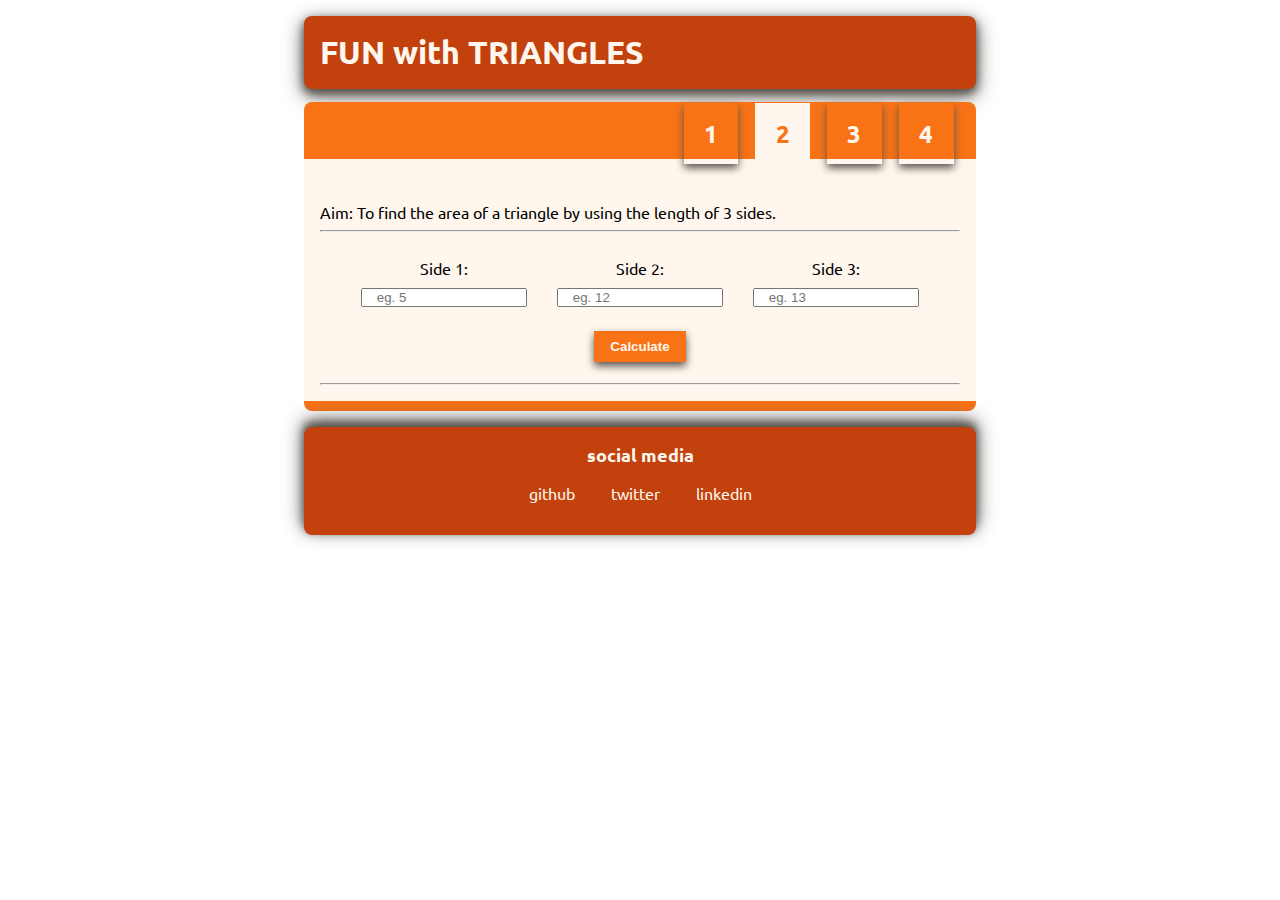
<file: index.html>
<!DOCTYPE html>
<html lang="en">

<head>
    <meta charset="UTF-8">
    <meta http-equiv="X-UA-Compatible" content="IE=edge">
    <meta name="viewport" content="width=device-width, initial-scale=1.0">
    <title>mark12</title>
    <link rel="stylesheet" href="/style.css">
</head>

<body>
    <h1 class="heading">FUN with TRIANGLES</h1>
    <div class="navbar">
        <div class="sub-headings">
            <a href="/isitatriangle.html">
                <h2 class="sub-heading">1</h2>
            </a>
            <a href="/index.html">
                <h2 class="sub-heading active">2</h2>
            </a>
            <a href="/findhypotenuse.html">
                <h2 class="sub-heading">3</h2>
            </a>
            <a href="/quiz.html">
                <h2 class="sub-heading">4</h2>
            </a>
        </div>
        <div class="description">
            Aim: To find the area of a triangle by using the length of 3 sides.
            <hr>
        </div>
    </div>

    <div class="container">
        <div class="side-container">
            <label class="label-input" for="sides">Side 1: </label>
            <input class="sides" type="number" placeholder="eg. 5">
        </div>
        <div class="side-container">
            <label class="label-input" for="sides">Side 2: </label>
            <input class="sides" type="number" placeholder="eg. 12">
        </div>
        <div class="side-container">
            <label class="label-input" for="sides">Side 3: </label>
            <input class="sides" type="number" placeholder="eg. 13">
        </div>
        <br><button id="btn-calculateArea">Calculate</button>

        <hr>
        <p id="outputText"></p>
        <small><p id="outputHint"></p></small>
    </div>

    <div class="footer">
        <div class="footer-header">social media</div>
        <ul>
            <li class="list-item-inline">
                <a class="link" href="https://github.com/mridul-arora/"> github </a>
            </li>
            <li class="list-item-inline">
                <a class="link" href="https://twitter.com/mridultwt"> twitter </a>
            </li>
            <li class="list-item-inline">
                <a class="link" href="https://www.linkedin.com/in/mridul-arora">
                    linkedin
                </a>
            </li>
        </ul>
    </div>

    <script type="text/javascript" src="/areaoftriangle.js"></script>
</body>

</html>
</file>
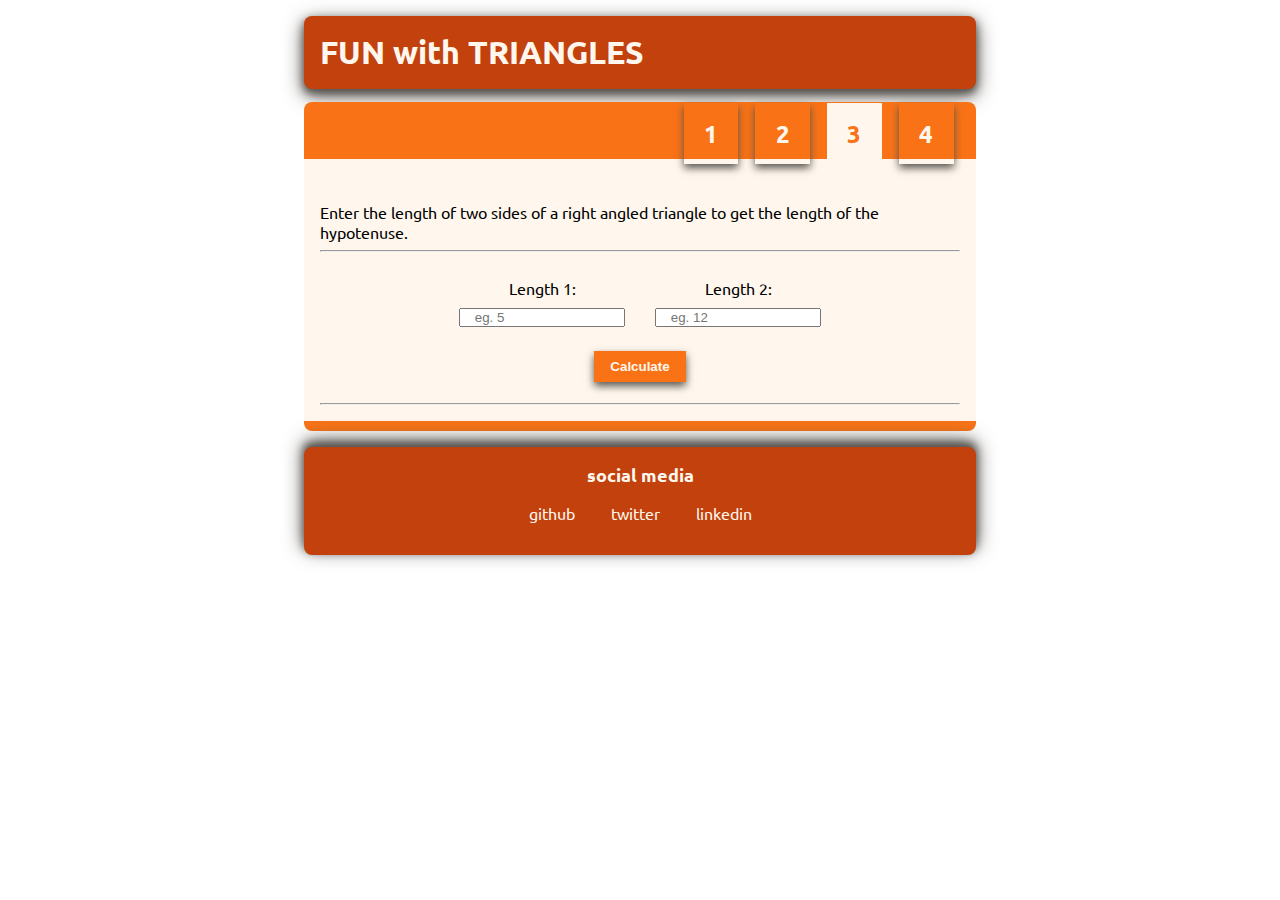
<file: findhypotenuse.html>
<!DOCTYPE html>
<html lang="en">

<head>
    <meta charset="UTF-8">
    <meta http-equiv="X-UA-Compatible" content="IE=edge">
    <meta name="viewport" content="width=device-width, initial-scale=1.0">
    <title>mark12</title>
    <link rel="stylesheet" href="/style.css">
</head>

<body>
    <h1 class="heading">FUN with TRIANGLES</h1>
    <div class="navbar">
        <div class="sub-headings">
            <a href="/isitatriangle.html">
                <h2 class="sub-heading">1</h2>
            </a>
            <a href="/index.html">
                <h2 class="sub-heading">2</h2>
            </a>
            <a href="/findhypotenuse.html">
                <h2 class="sub-heading active">3</h2>
            </a>
            <a href="/quiz.html">
                <h2 class="sub-heading">4</h2>
            </a>
        </div>
        <div class="description">
            Enter the length of two sides of a right angled triangle to get the length of the hypotenuse.
            <hr>
        </div>
    </div>

    <div class="container">
        <div class="angle-container">
            <label class="label-input" for="length">Length 1: </label>
            <input class="length" type="number" placeholder="eg. 5">
        </div>
        <div class="angle-container">
            <label class="label-input" for="length">Length 2: </label>
            <input class="length" type="number" placeholder="eg. 12">
        </div>        
        <br><button id="btn-calculateHypote">Calculate</button>

        <hr>
        <p id="outputText"></p>
        <small><p id="outputHint"></p></small>
    </div>

    <div class="footer">
        <div class="footer-header">social media</div>
        <ul>
            <li class="list-item-inline">
                <a class="link" href="https://github.com/mridul-arora/"> github </a>
            </li>
            <li class="list-item-inline">
                <a class="link" href="https://twitter.com/mridultwt"> twitter </a>
            </li>
            <li class="list-item-inline">
                <a class="link" href="https://www.linkedin.com/in/mridul-arora">
                    linkedin
                </a>
            </li>
        </ul>
    </div>

    <script type="text/javascript" src="/findhypotenuse.js"></script>
</body>

</html>
</file>
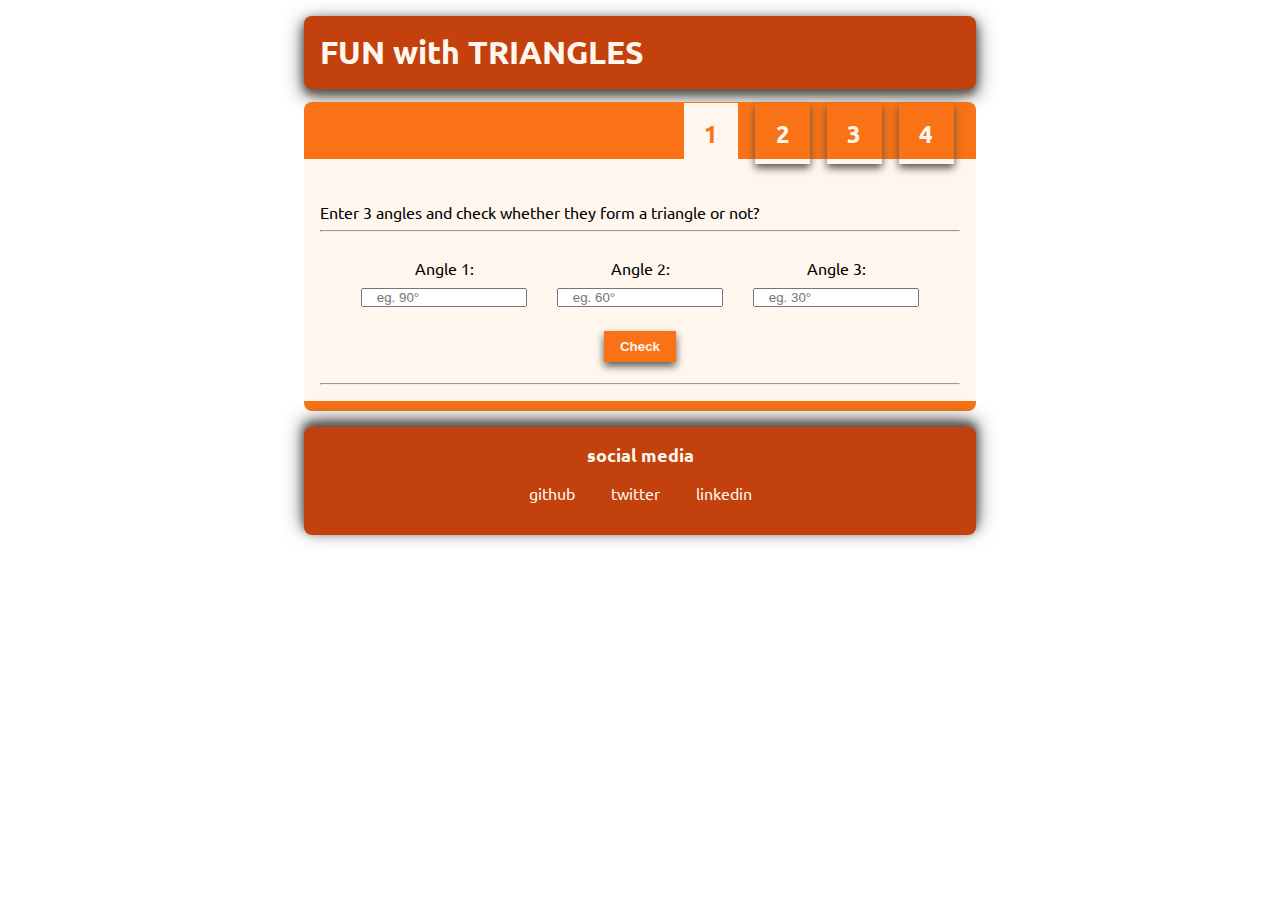
<file: isitatriangle.html>
<!DOCTYPE html>
<html lang="en">

<head>
    <meta charset="UTF-8">
    <meta http-equiv="X-UA-Compatible" content="IE=edge">
    <meta name="viewport" content="width=device-width, initial-scale=1.0">
    <title>mark12</title>
    <link rel="stylesheet" href="/style.css">
</head>

<body>
    <h1 class="heading">FUN with TRIANGLES</h1>
    <div class="navbar">
        <div class="sub-headings">
            <a href="/isitatriangle.html">
                <h2 class="sub-heading active">1</h2>
            </a>
            <a href="/index.html">
                <h2 class="sub-heading">2</h2>
            </a>
            <a href="/findhypotenuse.html">
                <h2 class="sub-heading">3</h2>
            </a>
            <a href="/quiz.html">
                <h2 class="sub-heading">4</h2>
            </a>
        </div>
        <div class="description">
            Enter 3 angles and check whether they form a triangle or not?
            <hr>
        </div>
    </div>

    <div class="container">
        <div class="angle-container">
            <label class="label-input" for="angles">Angle 1: </label>
            <input class="angles" type="number" placeholder="eg. 90°">
        </div>
        <div class="angle-container">
            <label class="label-input" for="angles">Angle 2: </label>
            <input class="angles" type="number" placeholder="eg. 60°">
        </div>
        <div class="angle-container">
            <label class="label-input" for="angles">Angle 3: </label>
            <input class="angles" type="number" placeholder="eg. 30°">
        </div>
        <br><button id="btn-isitatriangle">Check</button>

        <hr>
        <p id="outputText"></p>
        <small><p id="outputHint"></p></small>
    </div>

    <div class="footer">
        <div class="footer-header">social media</div>
        <ul>
            <li class="list-item-inline">
                <a class="link" href="https://github.com/mridul-arora/"> github </a>
            </li>
            <li class="list-item-inline">
                <a class="link" href="https://twitter.com/mridultwt"> twitter </a>
            </li>
            <li class="list-item-inline">
                <a class="link" href="https://www.linkedin.com/in/mridul-arora">
                    linkedin
                </a>
            </li>
        </ul>
    </div>

    <script type="text/javascript" src="/isitatriangle.js"></script>
</body>

</html>
</file>
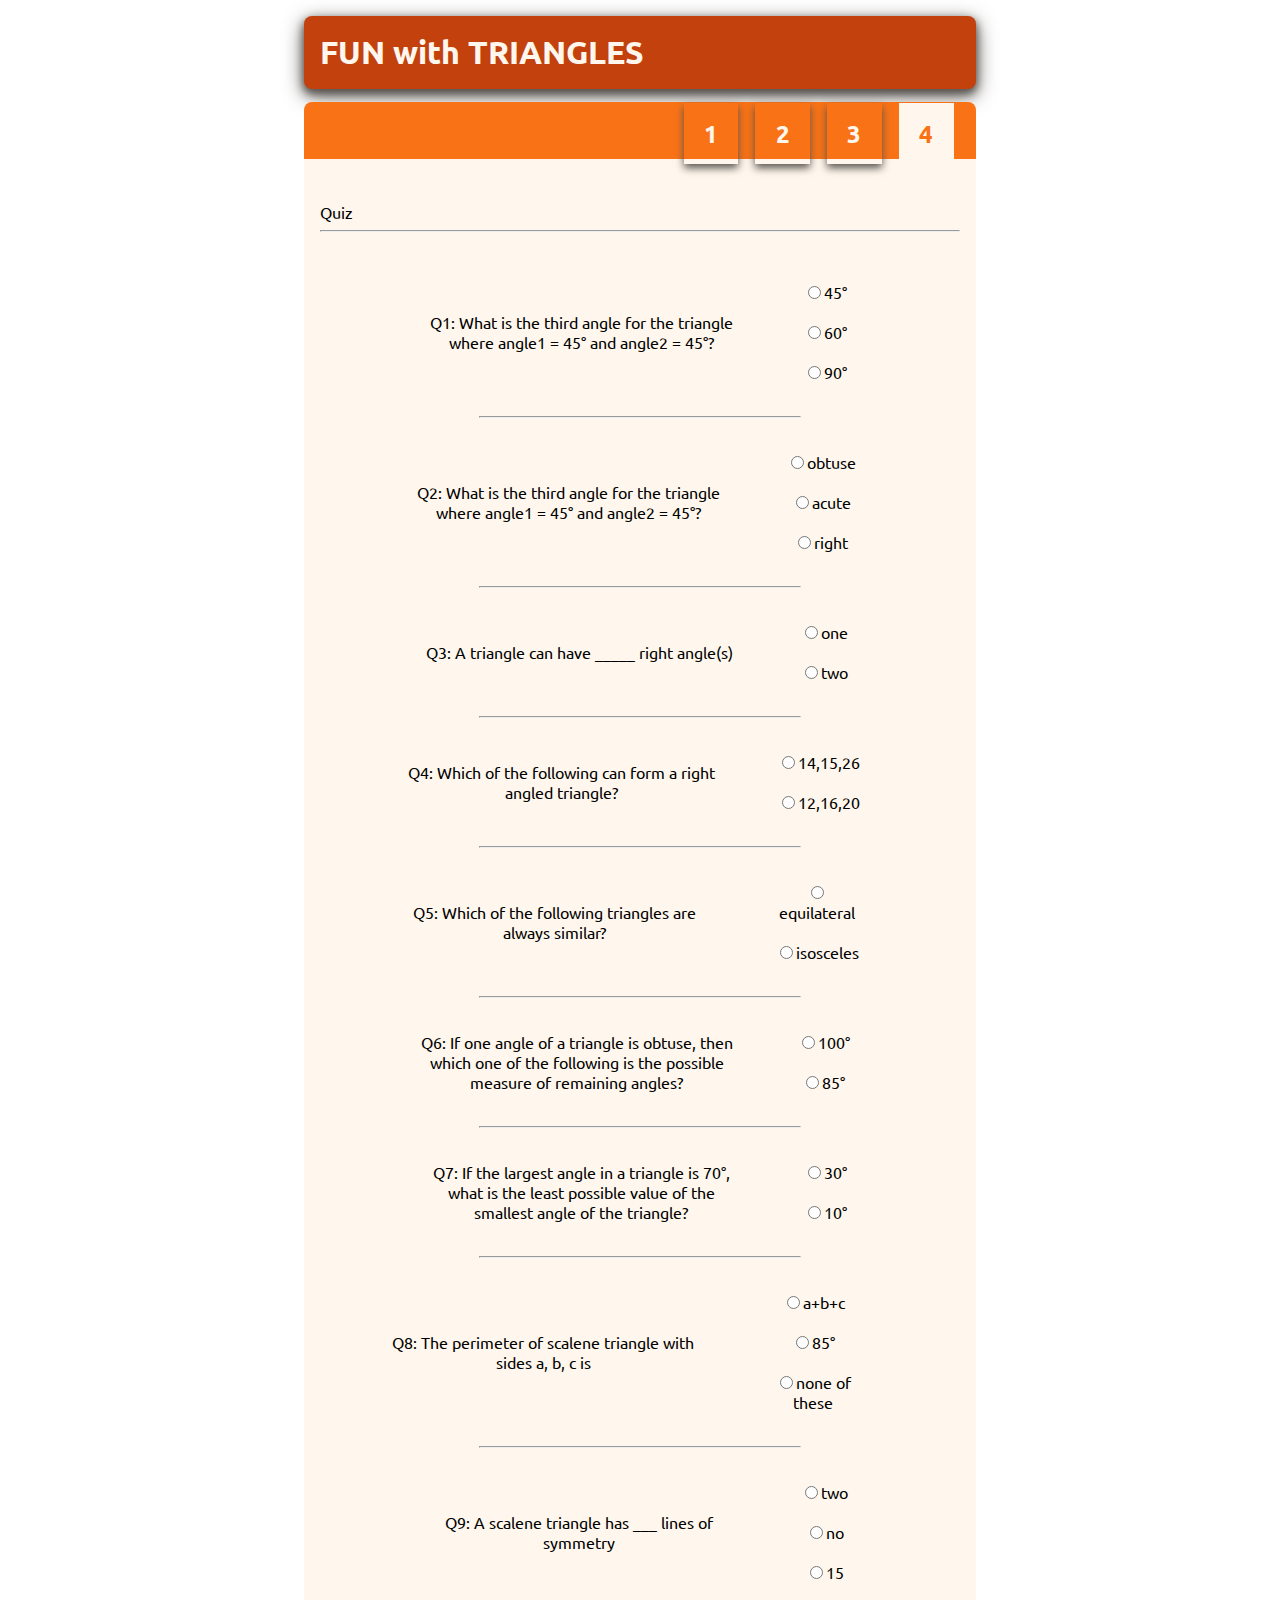
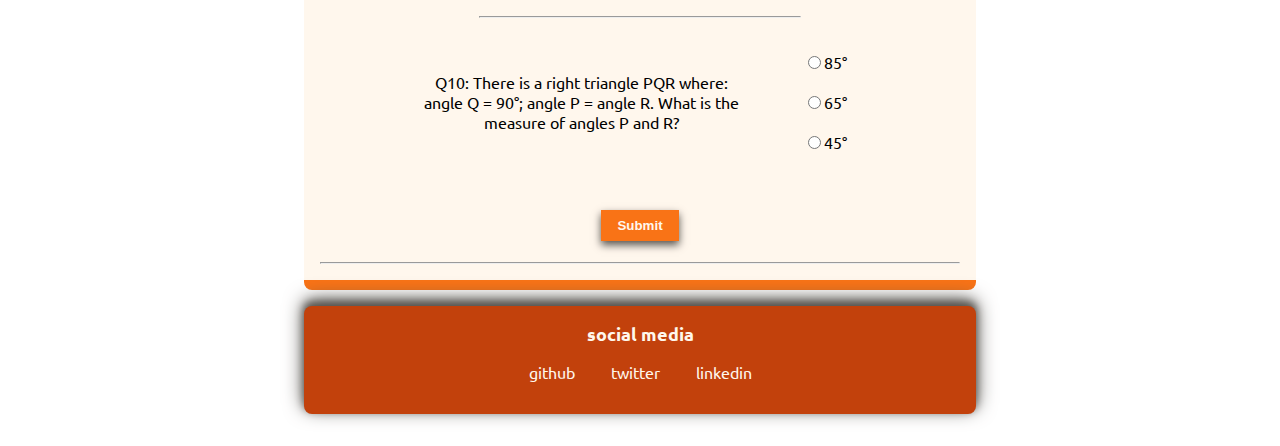
<file: quiz.html>
<!DOCTYPE html>
<html lang="en">

<head>
    <meta charset="UTF-8">
    <meta http-equiv="X-UA-Compatible" content="IE=edge">
    <meta name="viewport" content="width=device-width, initial-scale=1.0">
    <title>mark12</title>
    <link rel="stylesheet" href="/style.css">
</head>

<body>
    <h1 class="heading">FUN with TRIANGLES</h1>
    <div class="navbar">
        <div class="sub-headings">
            <a href="/isitatriangle.html">
                <h2 class="sub-heading">1</h2>
            </a>
            <a href="/index.html">
                <h2 class="sub-heading">2</h2>
            </a>
            <a href="/findhypotenuse.html">
                <h2 class="sub-heading">3</h2>
            </a>
            <a href="/quiz.html">
                <h2 class="sub-heading active">4</h2>
            </a>
        </div>
        <div class="description">
            Quiz
            <hr>
        </div>
    </div>
    <form class="quiz" onsubmit="return false;">
        <div class="container">
            <div class="questions">
                <p class="ques-para col">Q1: What is the third angle for the triangle where angle1 = 45° and angle2 = 45°?</p>
                <div class="options col">
                    <label class="label-ques" for="q1"><input name="q1" type="radio" value="45">45°</label>
                    <label class="label-ques" for="q1"><input name="q1" type="radio" value="60">60°</label>
                    <label class="label-ques" for="q1"><input name="q1" type="radio" value="90">90°</label>
                </div>
                <hr style="width:50%;">
            </div>
            <div class="questions">
                <p class="ques-para col">Q2: What is the third angle for the triangle where angle1 = 45° and angle2 =
                    45°?</p>
                <div class="options col">
                    <label class="label-ques" for="q2"><input name="q2" type="radio" value="obtuse">obtuse</label>
                    <label class="label-ques" for="q2"><input name="q2" type="radio" value="acute">acute</label>
                    <label class="label-ques" for="q2"><input name="q2" type="radio" value="right">right</label>
                </div>
                <hr style="width:50%;">
            </div>
            <div class="questions">
                <p class="ques-para col">Q3: A triangle can have _____ right angle(s)</p>
                <div class="options col">
                    <label class="label-ques" for="q3"><input name="q3" type="radio" value="one">one</label>
                    <label class="label-ques" for="q3"><input name="q3" type="radio" value="two">two</label>
                </div>
                <hr style="width:50%;">
            </div>
            <div class="questions">
                <p class="ques-para col">Q4: Which of the following can form a right angled triangle?</p>
                <div class="options col">
                    <label class="label-ques" for="q4"><input name="q4" type="radio" value="14,15,26">14,15,26</label>
                    <label class="label-ques" for="q4"><input name="q4" type="radio" value="12,16,20">12,16,20</label>
                </div>
                <hr style="width:50%;">
            </div>
            <div class="questions">
                <p class="ques-para col">Q5: Which of the following triangles are always similar?</p>
                <div class="options col">
                    <label class="label-ques" for="q5"><input name="q5" type="radio"
                            value="equilateral">equilateral</label>
                    <label class="label-ques" for="q5"><input name="q5" type="radio" value="isosceles">isosceles</label>
                </div>
                <hr style="width:50%;">
            </div>
            <div class="questions">
                <p class="ques-para col">Q6: If one angle of a triangle is obtuse, then which one of the following is
                    the possible measure of remaining angles?</p>
                <div class="options col">
                    <label class="label-ques" for="q6"><input name="q6" type="radio" value="100">100°</label>
                    <label class="label-ques" for="q6"><input name="q6" type="radio" value="85">85°</label>
                </div>
                <hr style="width:50%;">
            </div>
            <div class="questions">
                <p class="ques-para col">Q7: If the largest angle in a triangle is 70°, what is the least possible value
                    of the smallest angle of the triangle?</p>
                <div class="options col">
                    <label class="label-ques" for="q7"><input name="q7" type="radio" value="30">30°</label>
                    <label class="label-ques" for="q7"><input name="q7" type="radio" value="10">10°</label>
                </div>
                <hr style="width:50%;">
            </div>
            <div class="questions">
                <p class="ques-para col">Q8: The perimeter of scalene triangle with sides a, b, c is</p>
                <div class="options col">
                    <label class="label-ques" for="q8"><input name="q8" type="radio" value="a+b+c">a+b+c</label>
                    <label class="label-ques" for="q8"><input name="q8" type="radio" value="2a">85°</label>
                    <label class="label-ques" for="q8"><input name="q8" type="radio" value="none">none of these</label>
                </div>
                <hr style="width:50%;">
            </div>
            <div class="questions">
                <p class="ques-para col">Q9: A scalene triangle has ___ lines of symmetry</p>
                <div class="options col">
                    <label class="label-ques" for="q9"><input name="q9" type="radio" value="two">two</label>
                    <label class="label-ques" for="q9"><input name="q9" type="radio" value="no">no</label>
                    <label class="label-ques" for="q9"><input name="q9" type="radio" value="15">15</label>
                </div>
                <hr style="width:50%;">
            </div>
            <div class="questions">
                <p class="ques-para col">Q10: There is a right triangle PQR where: angle Q = 90°; angle P = angle R.
                    What is the measure of angles P and R?</p>
                <div class="options col">
                    <label class="label-ques" for="q10"><input name="q10" type="radio" value="85">85°</label>
                    <label class="label-ques" for="q10"><input name="q10" type="radio" value="65">65°</label>
                    <label class="label-ques" for="q10"><input name="q10" type="radio" value="45">45°</label>
                </div>            
            </div>

            <br><button id="btn-submitquiz">Submit</button>

            <hr>
            <p id="outputText"></p>
            <small>
                <p id="outputHint"></p>
            </small>

        </div>
    </form>

    <div class="footer">
        <div class="footer-header">social media</div>
        <ul>
            <li class="list-item-inline">
                <a class="link" href="https://github.com/mridul-arora/"> github </a>
            </li>
            <li class="list-item-inline">
                <a class="link" href="https://twitter.com/mridultwt"> twitter </a>
            </li>
            <li class="list-item-inline">
                <a class="link" href="https://www.linkedin.com/in/mridul-arora">
                    linkedin
                </a>
            </li>
        </ul>
    </div>

    <script type="text/javascript" src="/quiz.js"></script>
</body>

</html>
</file>
<file: style.css>
@import url('https://fonts.googleapis.com/css2?family=Ubuntu&display=swap');

:root {
    --primary-color: #c2410c;
    --secondary-color: #f97316;
    --off-white: #fff7ed;
    --dark-gray: #57534e;
}

body {
    font-family: 'Ubuntu', sans-serif;
    margin: 0px auto;
    max-width: 50%;
    width: 100%;
    /* min-width: 400px; */
}

/** navbar **/
.heading {
    text-align: left;
    background-color: var(--primary-color);
    color: var(--off-white);
    padding: 1rem;
    margin: 1rem -1rem;
    width: 100%;
    border-radius: 0.5rem;
    box-shadow: 0 4px 8px 0 var(--dark-gray), 0 6px 20px 0 var(--dark-gray);
}

a{
  text-decoration: none;
  color: var(--off-white);
}

.sub-headings{
  text-align: right;
  display: block;
  background-color: var(--secondary-color);
  color: var(--off-white);
  margin: -0.2rem -1rem;
  padding: 1rem 1rem 0.7vw 1rem;
  border-top-left-radius: 0.5rem;
  border-top-right-radius: 0.5rem;
  border-bottom: 2.5vh solid var(--off-white);
  
}
.sub-heading{
  display: inline;
  margin: 0% 1%;
  padding: 2.3% 3.2%;
  cursor: pointer;
  box-shadow: 0 4px 8px 0 var(--dark-gray);
}
.active{
  background-color: var(--off-white);
  color: var(--secondary-color);
  box-shadow: none;
}
.description{
  background-color: var(--off-white);
  display: block;
  margin: 0rem -1rem;
  padding: 1rem;
  padding-top: 1.5rem;
}

/** footers **/

.footer {
    text-align: center;
    background-color: var(--primary-color);
    color: var(--off-white);
    padding: 1rem;
    margin: 2rem -1rem;
    width: 100%;
    border-radius: 0.5rem;
    box-shadow: 0 -4px 8px 0 var(--dark-gray), 0 -6px 20px 0 var(--dark-gray);
  }
  
  .footer .link {
    color: var(--off-white);
    text-decoration: none;
    cursor:pointer;
  }
  
  .footer .footer-header {
    font-weight: bold;
    font-size: large;
  }
  
  .footer .list-item-inline {
    display: inline;
    padding: 1rem;
  }
  
  ul{
    padding-inline-start: 0px;
  }
  
  /* container */

  .container{
    background-color: var(--off-white);
    display: block;
    margin: -1rem -1rem;
    padding: 1rem;
    padding-bottom: 0rem;;
    text-align: center;
    border-bottom: 1.2vh solid var(--secondary-color);
    border-radius: 0.5rem;
  }

  .angle-container, .side-container{
    display: inline-block;
    max-width: 30%;
    padding: 2px 0;
  }

  .label-input, .angles, .sides, .length, .label-ques{
    width: 50%;
    min-width: 70%;
    margin: 10px 3px;
    padding: 0 1em;
  }

  #btn-isitatriangle, #btn-calculateArea, #btn-submitquiz, #btn-calculateHypote{
    background-color: var(--secondary-color);
    color: var(--off-white);
    padding: 0.5rem 1rem;
    border: none;
    margin: 2% 5%;
    cursor: pointer;
    font-weight: bold;
    box-shadow: 0 4px 8px 0 var(--dark-gray);
  }

  .ques-para{
    width: 50%;
  }

  .col{
    display: inline-grid;
    margin: 0.5rem;
    padding: 0.5rem;
    vertical-align: middle;
  }
</file>
